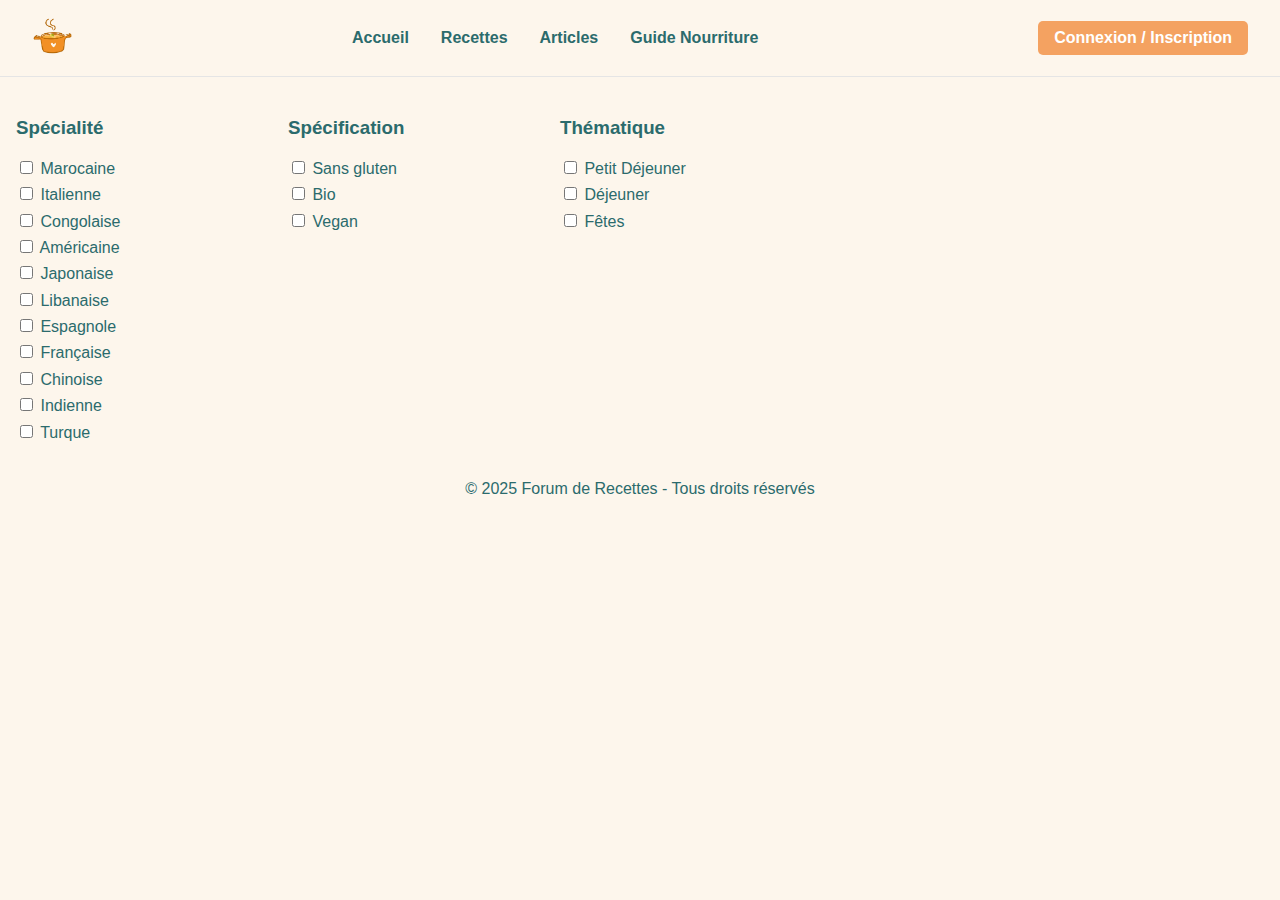
<file: Accueil.html>
<!DOCTYPE html>
<html lang="fr">

<head>
  <meta charset="UTF-8">
  <meta name="viewport" content="width=device-width, initial-scale=1.0">
  <title>Forum de Recettes</title>
  <link rel="stylesheet" href="style.css">
</head>

<body>
  <header>
    <nav>
      <div class="logo">
        <a href="https://tonlien.com">
          <img src="assets/LOGO.png" alt="Logo du site">
        </a>
      </div>
      <ul class="menu">
        <li><a href="index.html">Accueil</a></li>
        <li><a href="Recettes.html">Recettes</a></li>
        <li><a href="articles.html">Articles</a></li>
        <li><a href="#">Guide Nourriture</a></li>
      </ul>
      <a href="connexion.html" class="btn-login">Connexion / Inscription</a>
    </nav>
  </header>
  <div class="main-content">
      <aside class="sidebar">
        <h3>Spécialité</h3>
        <label><input type="checkbox"> Marocaine</label>
        <label><input type="checkbox"> Italienne</label>
        <label><input type="checkbox"> Congolaise</label>
        <label><input type="checkbox"> Américaine</label>
        <label><input type="checkbox"> Japonaise</label>
        <label><input type="checkbox"> Libanaise</label>
        <label><input type="checkbox"> Espagnole</label>
        <label><input type="checkbox"> Française</label>
        <label><input type="checkbox"> Chinoise</label>
        <label><input type="checkbox"> Indienne </label>
        <label><input type="checkbox"> Turque</label>
      </aside>
      <aside class="sidebar">
        <h3>Spécification</h3>
        <label><input type="checkbox"> Sans gluten</label>
        <label><input type="checkbox"> Bio</label>
        <label><input type="checkbox"> Vegan</label>
      </aside>
      <aside class="sidebar">
        <h3>Thématique</h3>
        <label><input type="checkbox"> Petit Déjeuner</label>
        <label><input type="checkbox"> Déjeuner</label>
        <label><input type="checkbox"> Fêtes</label>
      </aside>
    </div>
  </div>
  <footer>
    <p>&copy; 2025 Forum de Recettes - Tous droits réservés</p>
  </footer>
</body>
</html>
</file>
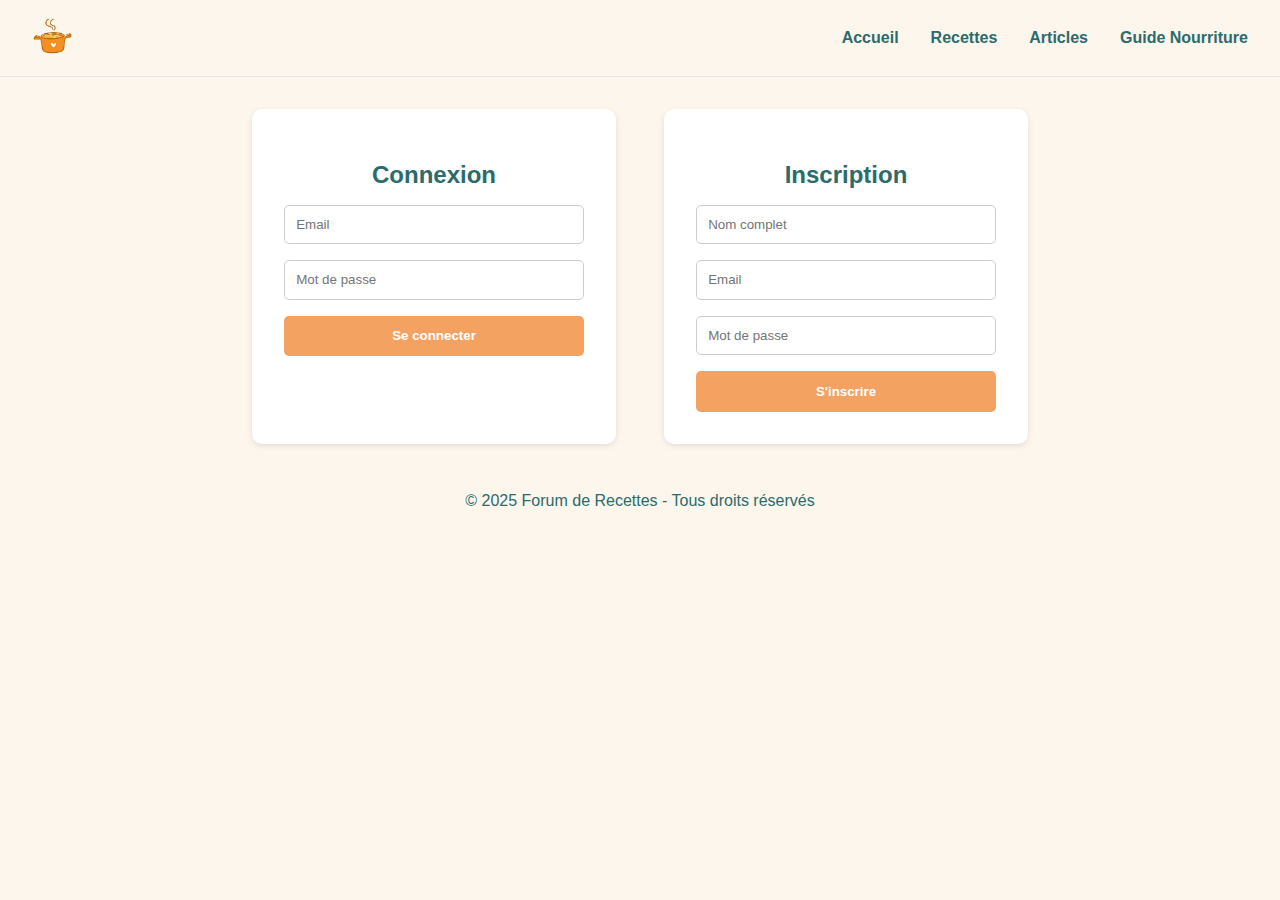
<file: connexion.html>
<!DOCTYPE html>
<html lang="fr">
<head>
  <meta charset="UTF-8">
  <meta name="viewport" content="width=device-width, initial-scale=1.0">
  <title>Connexion / Inscription</title>
  <link rel="stylesheet" href="style.css">
</head>
<body>
  <header>
    <nav>
      <div class="logo"><img src="assets/LOGO.png" alt="Logo du site"></div>
      <ul class="menu">
        <li><a href="index.html">Accueil</a></li>
        <li><a href="recettes.html">Recettes</a></li>
        <li><a href="articles.html">Articles</a></li>
        <li><a href="Accueil.html">Guide Nourriture</a></li>
      </ul>
    </nav>
  </header>

  <main class="auth">
    <section class="connexion">
      <h2>Connexion</h2>
      <form action="connexion.php" method="post">
  <input type="email" name="email" placeholder="Email" required>
  <input type="password" name="password" placeholder="Mot de passe" required>
  <button type="submit">Se connecter</button>
</form>

    </section>

    <section class="inscription">
      <h2>Inscription</h2>
     <form action="inscription.php" method="post">
      <input type="text" name="nom" placeholder="Nom complet" required>
      <input type="email" name="email" placeholder="Email" required>
      <input type="password" name="password" placeholder="Mot de passe" required>
      <button type="submit">S'inscrire</button>
</form>

    </section>
  </main>

  <footer>
    <p>&copy; 2025 Forum de Recettes - Tous droits réservés</p>
  </footer>
</body>
</html>
</file>
<file: style.css>
body {
    margin: 0;
    font-family: 'Segoe UI', sans-serif;
    background-color: #FDF6EC;
    color: #2B6B6C;
  }
  
  header {
    background-color: #FDF6EC;
    border-bottom: 1px solid #E5E5E5;
  }
  
  nav {
    display: flex;
    align-items: center;
    justify-content: space-between;
    padding: 1rem 2rem;
  }
  
  .logo img {
    height: 40px;
  }
  
  .menu {
    list-style: none;
    display: flex;
    gap: 2rem;
    margin: 0;
    padding: 0;
  }
  
  .menu li a {
    text-decoration: none;
    color: #2B6B6C;
    font-weight: bold;
  }
  
  .btn-login {
    background-color: #F4A261;
    color: white;
    padding: 0.5rem 1rem;
    text-decoration: none;
    border-radius: 5px;
    font-weight: bold;
  }
  
  .main-content {
    display: flex;
  }
  
  .sidebar {
    width: 240px;
    padding: 1rem;
    background-color: #FDF6EC;
  }
  
  .sidebar h3 {
    margin-top: 1.5rem;
    color: #2B6B6C;
  }
  
  .sidebar label {
    display: block;
    margin: 0.4rem 0;
    color: #2B6B6C;
  }

  
  main {
    flex-grow: 1;
    padding: 2rem;
  }

  .recette-card img,
.articles-grid article img {
  width: 100%;
  height: 200px;
  object-fit: cover;
  border-radius: 6px;
  margin-bottom: 0.5rem;
  box-shadow: 0 1px 4px rgba(0, 0, 0, 0.1);
}

  .recettes-grid {
    display: grid;
    grid-template-columns: repeat(3, minmax(220px, 1fr));
    gap: 1.5rem;
    margin-top: 1rem;
  }
  
  .recette-card {
    background-color: white;
    border-radius: 8px;
    box-shadow: 0 1px 4px rgba(0, 0, 0, 0.08);
    padding: 1rem;
    text-align: center;
  }
  .voir-plus h3{
    display:flex;
  }
  .recette-card a {
    text-decoration: none;
    color: #2B6B6C;
    font-weight: bold;
  }
 
 
  .pagination {
    text-align: center;
    margin: 2rem 0;
  }
  
  .pagination a {
    margin: 0 5px;
    padding: 6px 12px;
    border: 1px solid #E5E5E5;
    text-decoration: none;
    color: #2B6B6C;
    border-radius: 4px;
  }
  
  .articles-grid {
    display: grid;
    grid-template-columns: repeat(auto-fill, minmax(280px, 1fr));
    gap: 1.5rem;
    margin-top: 1rem;
  }
  
  article {
    background-color: white;
    padding: 1rem;
    border-radius: 8px;
    box-shadow: 0 1px 4px rgba(0, 0, 0, 0.08);
  }
  
  .newsletter-footer {
    background-color: #FDF6EC;
    padding: 2rem;
    text-align: center;
    border-top: 1px solid #E5E5E5;
  }
  
  .newsletter-footer form {
    margin-top: 1rem;
  }
  
  .newsletter-footer input[type="email"] {
    padding: 0.5rem;
    width: 250px;
    border: 1px solid #ccc;
    border-radius: 5px;
  }
  
  .newsletter-footer button {
    padding: 0.5rem 1rem;
    background-color: #F4A261;
    color: white;
    border: none;
    border-radius: 5px;
    margin-left: 10px;
    font-weight: bold;
    cursor: pointer;
  }

  .minuteur {
    margin-top: 2rem;
    padding: 1.5rem;
    background-color: #ffffff;
    border-radius: 8px;
    box-shadow: 0 1px 4px rgba(0, 0, 0, 0.08);
    text-align: center;
  }
  
  .minuteur h2 {
    color: #2B6B6C;
    margin-bottom: 1rem;
  }
  
  .minuteur button {
    background-color: #F4A261;
    color: #fff;
    border: none;
    padding: 0.7rem 1.5rem;
    font-size: 1rem;
    font-weight: bold;
    border-radius: 6px;
    cursor: pointer;
    transition: background-color 0.3s ease;
  }
  
  .minuteur button:hover {
    background-color: #e68c3a;
  }
  
  .minuteur #time {
    margin-top: 1rem;
    font-size: 1.8rem;
    font-weight: bold;
    color: #4AA3A2;
  }
  
  
  footer p {
    text-align: center;
    margin: 1rem 0 0;
    color: #2B6B6C;
  }

.page-articles {
  padding: 2rem;
}

.page-articles h2 {
  text-align: center;
  margin-bottom: 2rem;
  color: #2B6B6C;
}

.auth {
  display: flex;
  flex-wrap: wrap;
  justify-content: center;
  gap: 3rem;
  padding: 2rem;
}

.auth section {
  background-color: #fff;
  padding: 2rem;
  border-radius: 10px;
  box-shadow: 0 2px 6px rgba(0,0,0,0.1);
  width: 300px;
}

.auth h2 {
  color: #2B6B6C;
  margin-bottom: 1rem;
  text-align: center;
}

.auth form {
  display: flex;
  flex-direction: column;
  gap: 1rem;
}

.auth input {
  padding: 0.7rem;
  border: 1px solid #ccc;
  border-radius: 5px;
}

.auth button {
  background-color: #F4A261;
  color: white;
  border: none;
  padding: 0.8rem;
  border-radius: 5px;
  font-weight: bold;
  cursor: pointer;
  transition: background-color 0.3s;
}

.auth button:hover {
  background-color: #e68c3a;
}

@media (max-width: 768px) {
  body {
    font-size: 14px;
  }

  nav {
    flex-wrap: wrap;
    padding: 1rem;
    gap: 1rem;
  }

  .logo img {
    height: 32px;
  }

  .menu {
    gap: 1rem;
    flex-wrap: wrap;
    justify-content: flex-end;
  }

  .menu li a {
    font-size: 0.85rem;
  }
  .btn-login {
    font-size: 0.85rem;
    padding: 0.4rem 0.8rem;
  }

  .sidebar {
    width: 100%;
    padding: 1rem 0;
  }

  .main-content {
    flex-direction: column;
  }
  .recettes-grid {
    grid-template-columns: repeat(auto-fill, minmax(160px, 1fr)); 
    gap: 1rem;
  }

  .articles-grid {
    grid-template-columns: repeat(auto-fill, minmax(160px, 1fr));
    gap: 1rem;
  }

  .recette-card img,
  .articles-grid article img {
    height: 150px;
  }

  .auth {
    gap: 1.5rem;
    padding: 1rem;
  }

  .auth section {
    width: 100%;
    max-width: 320px;
  }

  .newsletter-footer input[type="email"] {
    width: 100%;
    margin-bottom: 0.5rem;
  }

  .newsletter-footer button {
    width: 100%;
  }
}
body#Slide {
  /* style.css */

body, html {
  margin: 0;
  padding: 0;
  font-family: Arial, sans-serif;
  overflow-x: hidden;
}

.slider {
  position: relative;
  width: 100%;
  height: 100vh;
  display: flex;
  align-items: center;
  justify-content: center;
  overflow: hidden;
}

.slide {
  position: absolute;
  width: 100%;
  height: 100%;
  background-size: cover;
  background-position: center;
  display: flex;
  flex-direction: column;
  align-items: center;
  justify-content: center;
  color: white;
  text-align: center;
}

.slide.active {
  opacity: 1;
  z-index: 1;
}

.logo {
  font-size: 2em;
  margin-bottom: 20px;
  background-color: rgba(0, 0, 0, 0.5);
  padding: 10px 20px;
  border-radius: 8px;
}

.slide-content p {
  font-size: 1.2em;
  margin: 5px 0;
  background-color: rgba(0, 0, 0, 0.5);
  padding: 5px 10px;
  border-radius: 5px;
}

button {
  margin-top: 20px;
  padding: 10px 20px;
  border: none;
  background-color: #ff6600;
  color: white;
  font-size: 1em;
  cursor: pointer;
  border-radius: 5px;
  transition: background-color 0.3s ease;
}

button:hover {
  background-color: #e65c00;
}

button a {
  text-decoration: none;
  color: white;
}

footer {
  position: absolute;
  bottom: 10px;
  width: 100%;
  text-align: center;
  color: white;
  font-size: 0.9em;
  background-color: rgba(0, 0, 0, 0.5);
  padding: 5px 0;
}

}
</file>
